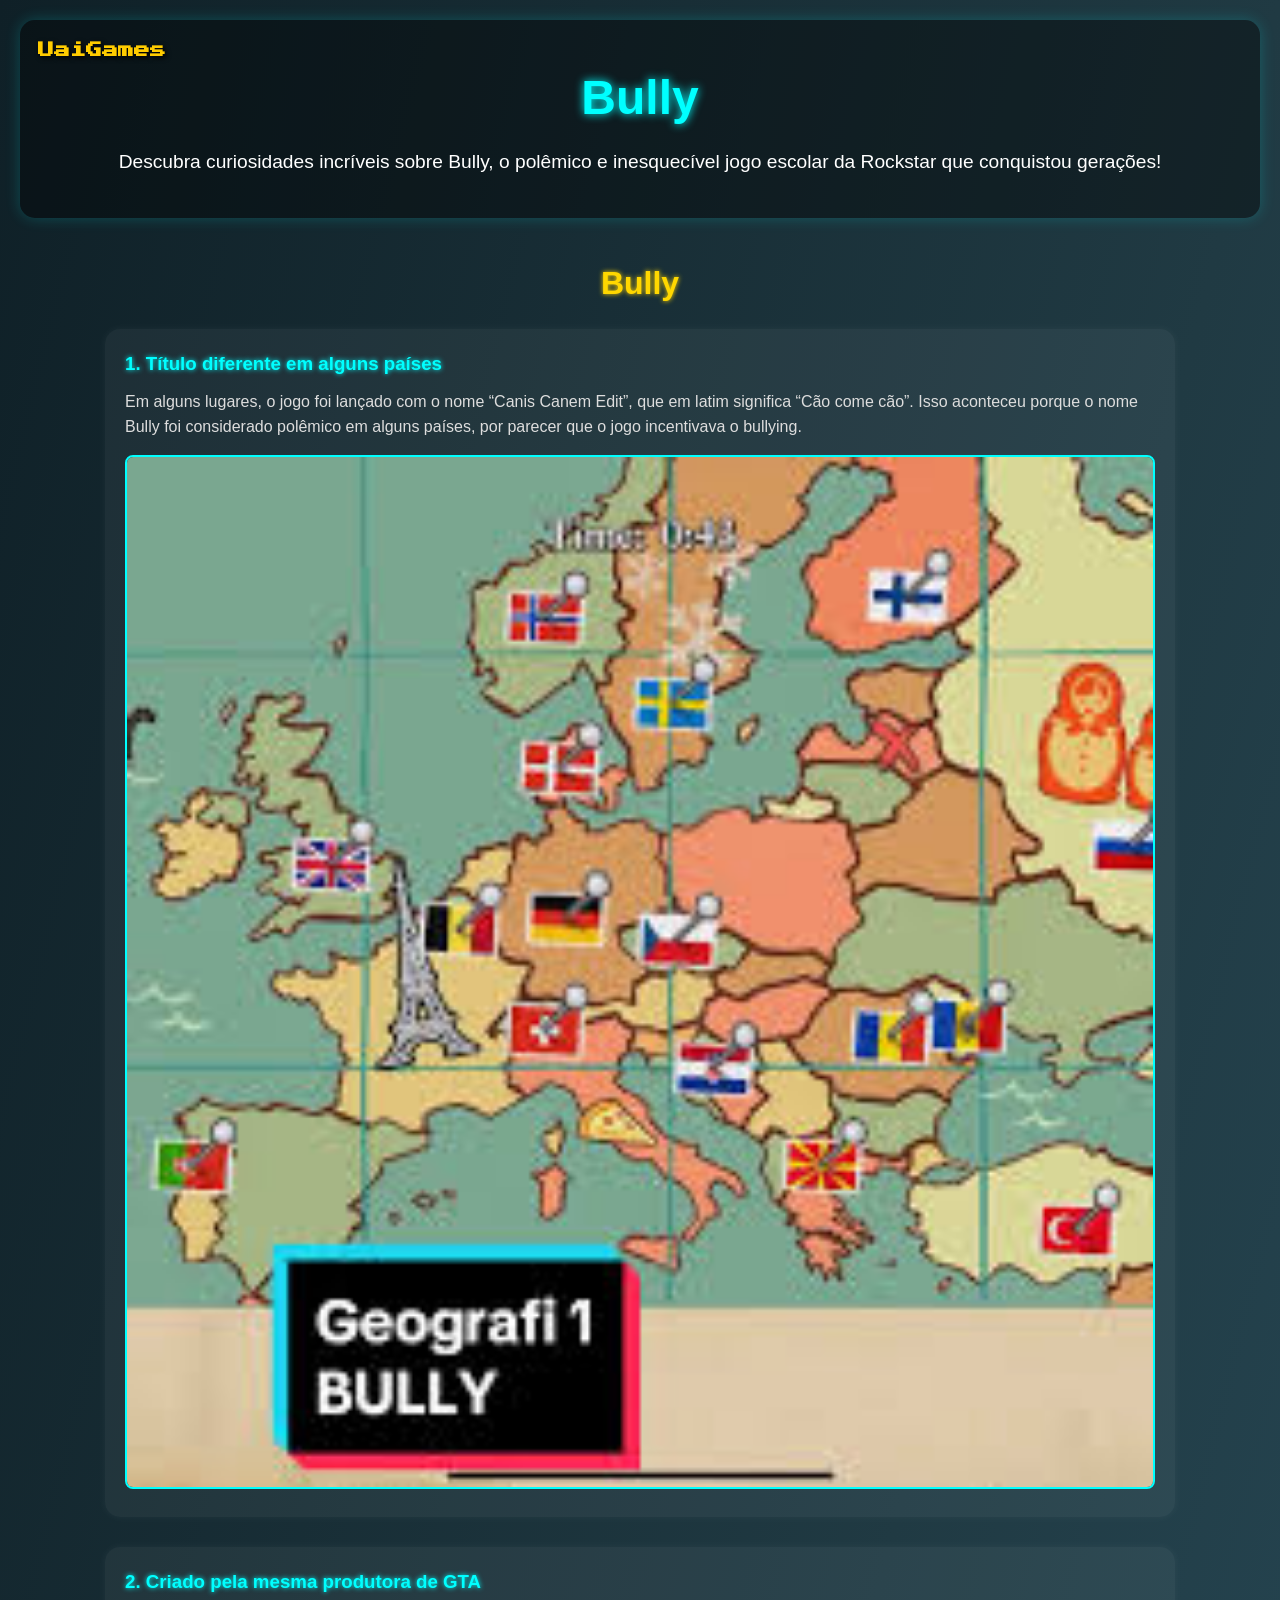
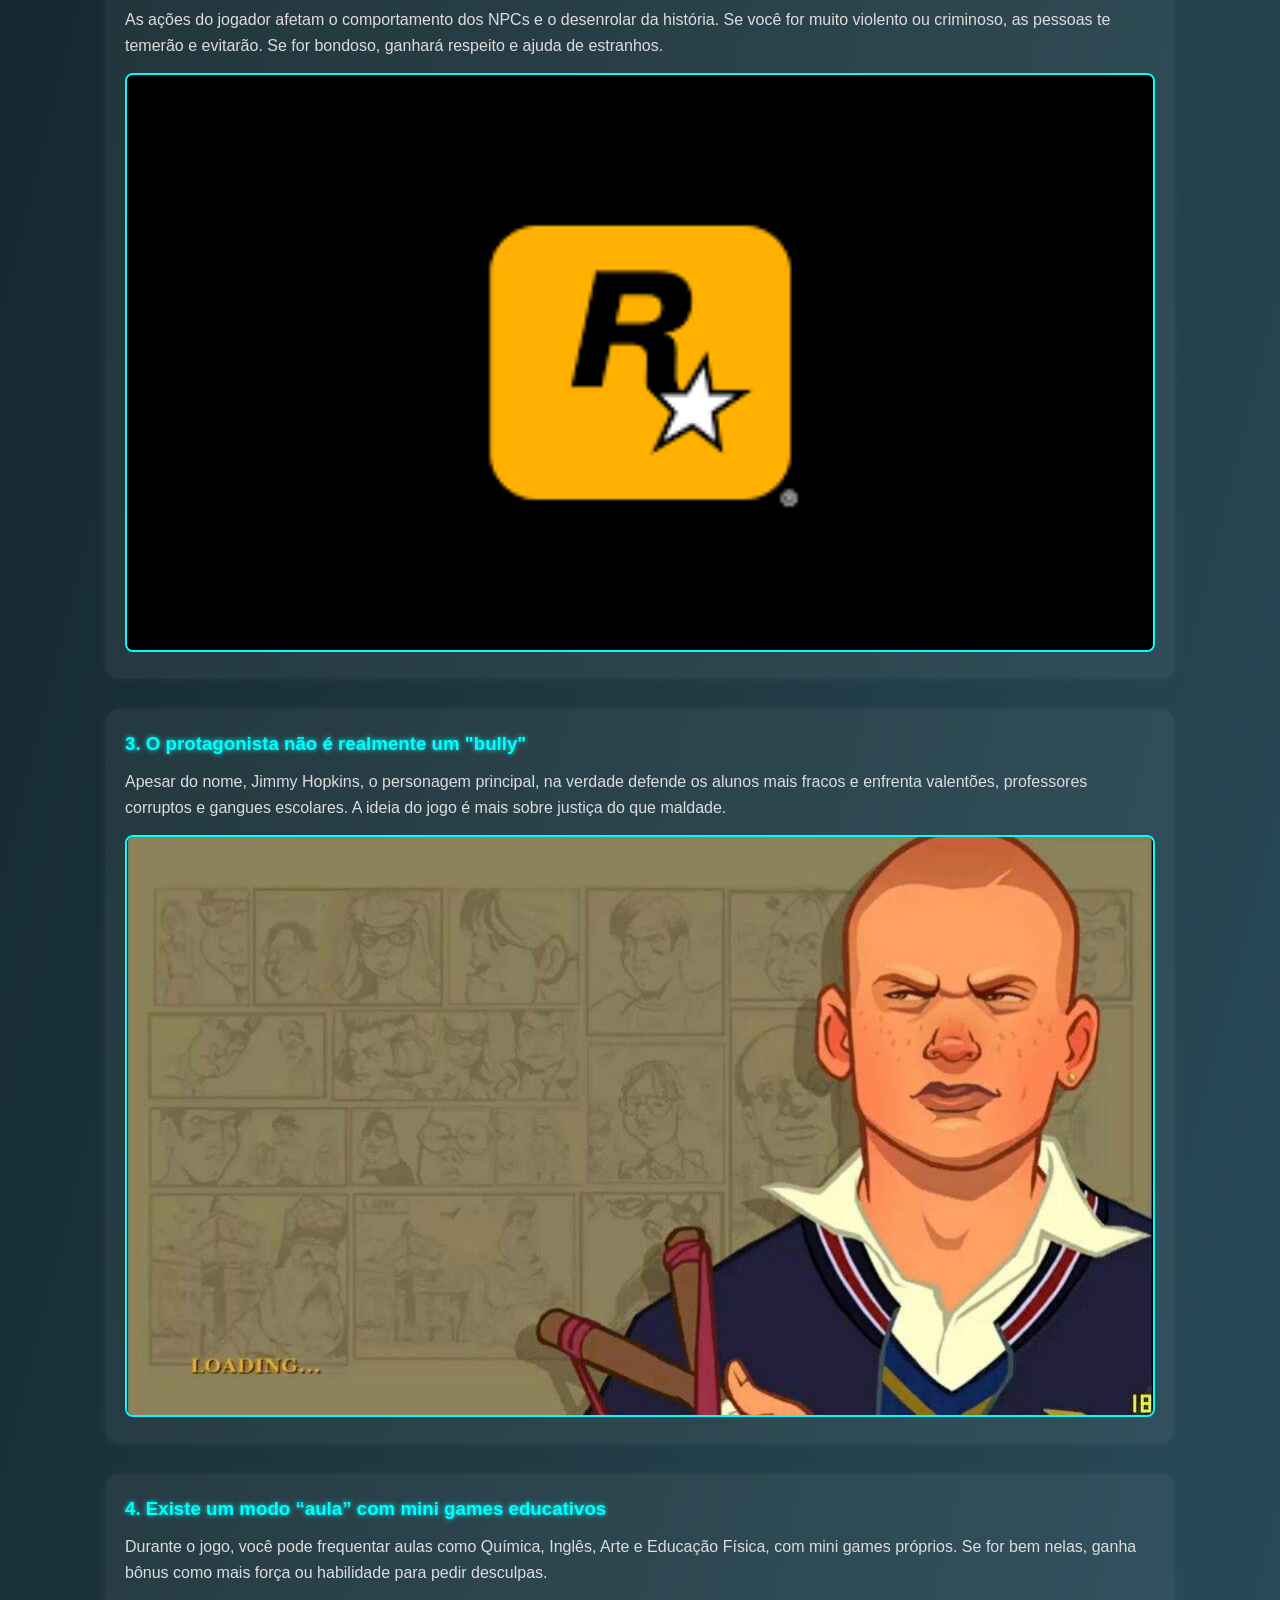
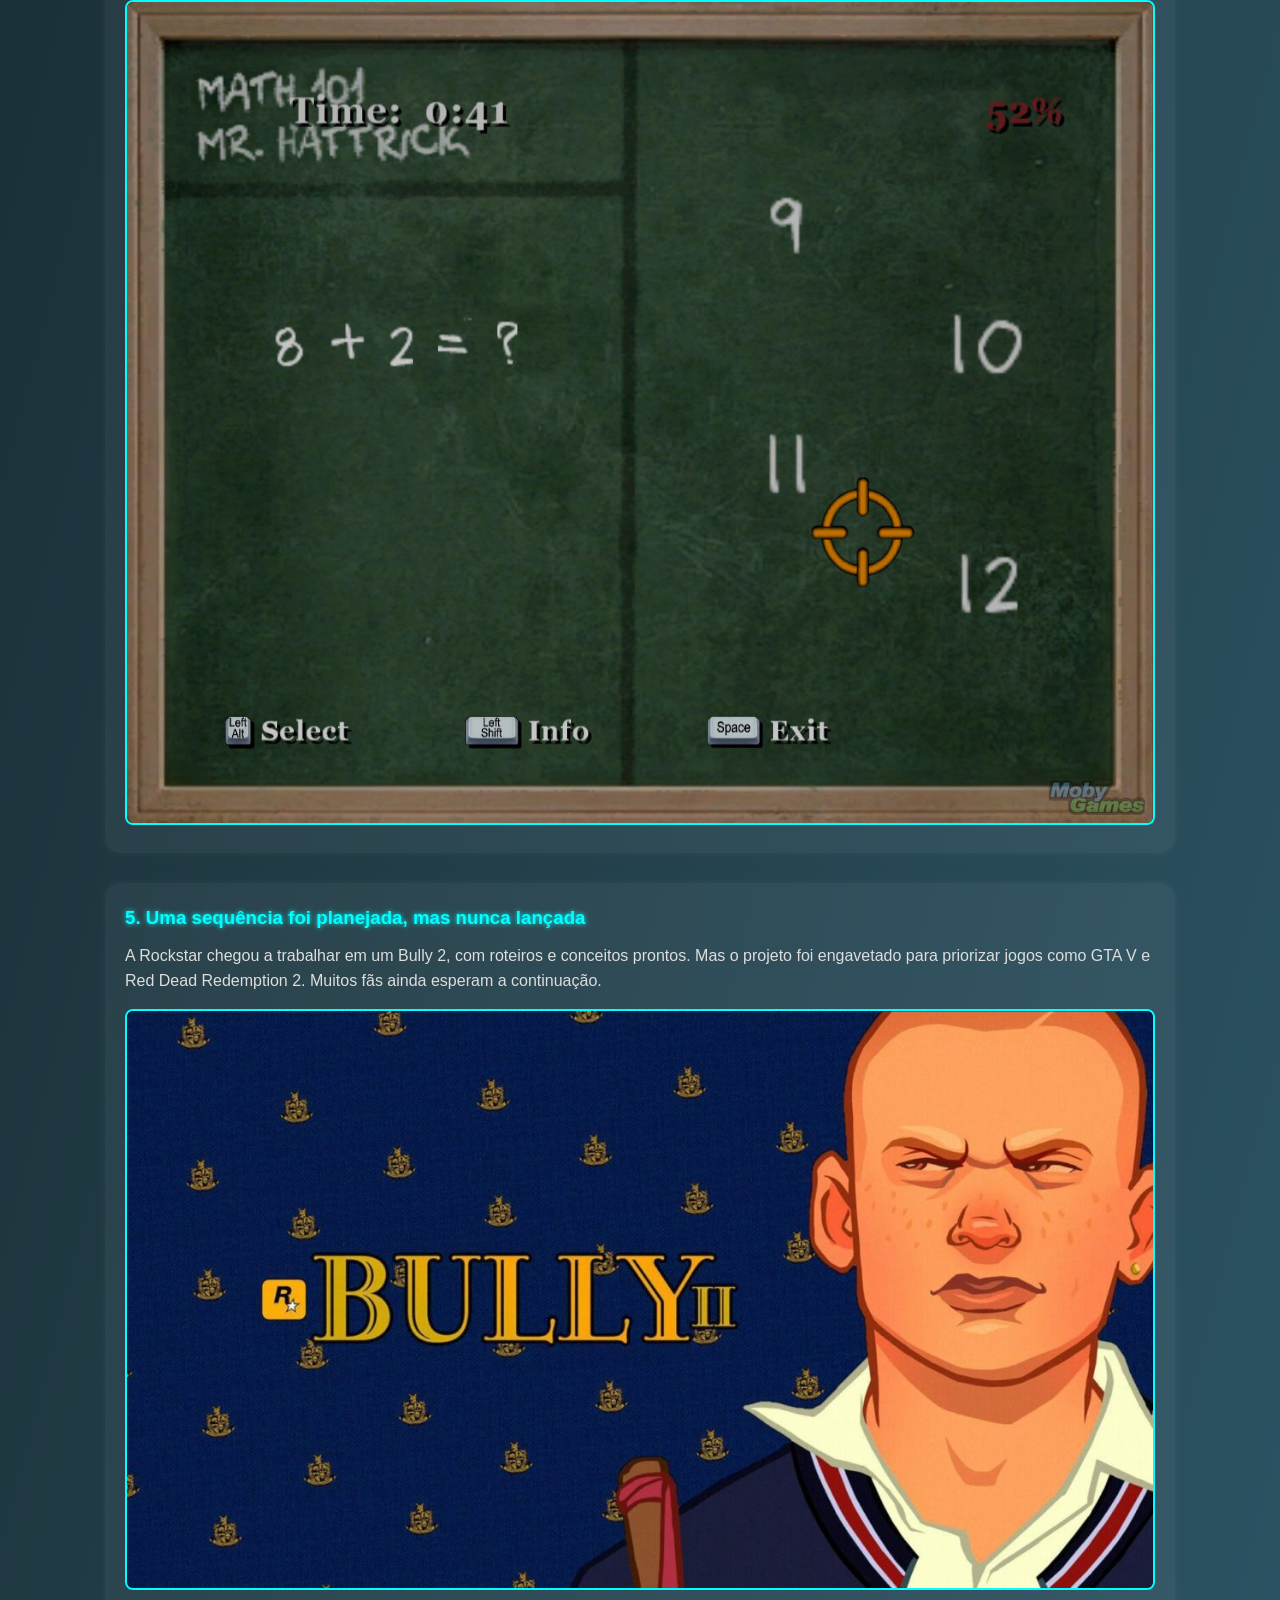
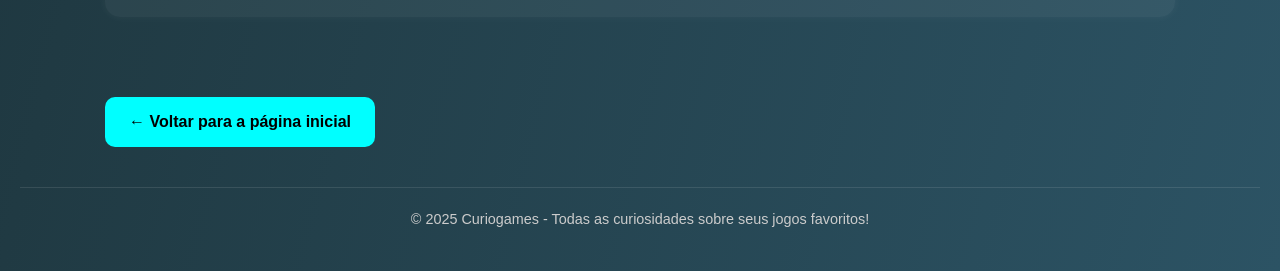
<file: games/bully.html>
<!DOCTYPE html>
<html lang="pt-BR">
<head>
  <meta charset="UTF-8">
  <title>Bully - Curiogames</title>
  <link rel="stylesheet" href="../games/cssGlobal.css">
</head>
<body>
  <header>
    <a href="../pg_inicial/bem_vindo.html" class="site-logo">UaiGames</a>
    <h1>Bully</h1>
    <p>Descubra curiosidades incríveis sobre Bully, o polêmico e inesquecível jogo escolar da Rockstar que conquistou gerações!</p>
  </header>

  <main>
    <section>
      <h2>Bully</h2>

      <article>
        <h3>1. Título diferente em alguns países</h3>
        <p>Em alguns lugares, o jogo foi lançado com o nome “Canis Canem Edit”, que em latim significa “Cão come cão”. Isso aconteceu porque o nome Bully foi considerado polêmico em alguns países, por parecer que o jogo incentivava o bullying.</p>
        <!-- 🖼️ Insira imagem do mapa aqui -->
        <img src="../games/img_bully/idiomas.jpg" alt="Mapa de GTA V" style="max-width:100%; border-radius:8px;">
      </article>

      <article>
        <h3>2. Criado pela mesma produtora de GTA</h3>
        <p>As ações do jogador afetam o comportamento dos NPCs e o desenrolar da história. Se você for muito violento ou criminoso, as pessoas te temerão e evitarão. Se for bondoso, ganhará respeito e ajuda de estranhos.</p>
        <!-- 🖼️ Insira imagem da equipe ou bastidores -->
        <img src="../games/img_bully/rockstar.png" alt="Desenvolvimento de GTA V" style="max-width:100%; border-radius:8px;">
      </article>

      <article>
        <h3>3. O protagonista não é realmente um "bully"</h3>
        <p>Apesar do nome, Jimmy Hopkins, o personagem principal, na verdade defende os alunos mais fracos e enfrenta valentões, professores corruptos e gangues escolares. A ideia do jogo é mais sobre justiça do que maldade.</p>
        <!-- 🖼️ Imagem de vendas ou estatísticas -->
        <img src="../games/img_bully/Jimmy Hopkins.jpg" alt="Recordes de GTA V" style="max-width:100%; border-radius:8px;">
      </article>

      <article>
        <h3>4. Existe um modo “aula” com mini games educativos</h3>
        <p>Durante o jogo, você pode frequentar aulas como Química, Inglês, Arte e Educação Física, com mini games próprios. Se for bem nelas, ganha bônus como mais força ou habilidade para pedir desculpas.</p>
        <!-- 🖼️ GIF ou imagem de NPCs em ações cotidianas -->
        <img src="../games/img_bully/games_educativos.jpg" alt="NPCs em GTA V" style="max-width:100%; border-radius:8px;">
      </article>

      <article>
        <h3>5. Uma sequência foi planejada, mas nunca lançada</h3>
        <p>A Rockstar chegou a trabalhar em um Bully 2, com roteiros e conceitos prontos. Mas o projeto foi engavetado para priorizar jogos como GTA V e Red Dead Redemption 2. Muitos fãs ainda esperam a continuação.</p>
        <!-- 🖼️ Imagem do OVNI no jogo -->
        <img src="../games/img_bully/bully-2.jpg" alt="OVNI em GTA V" style="max-width:100%; border-radius:8px;">
      </article>
    </section>

    <a href="../pg_inicial/bem_vindo.html" class="back-button">
      ← Voltar para a página inicial
    </a>
  </main>

  <footer style="margin-top: 40px;">
    <p>&copy; 2025 Curiogames - Todas as curiosidades sobre seus jogos favoritos!</p>
  </footer>
</body>
</html>
</file>
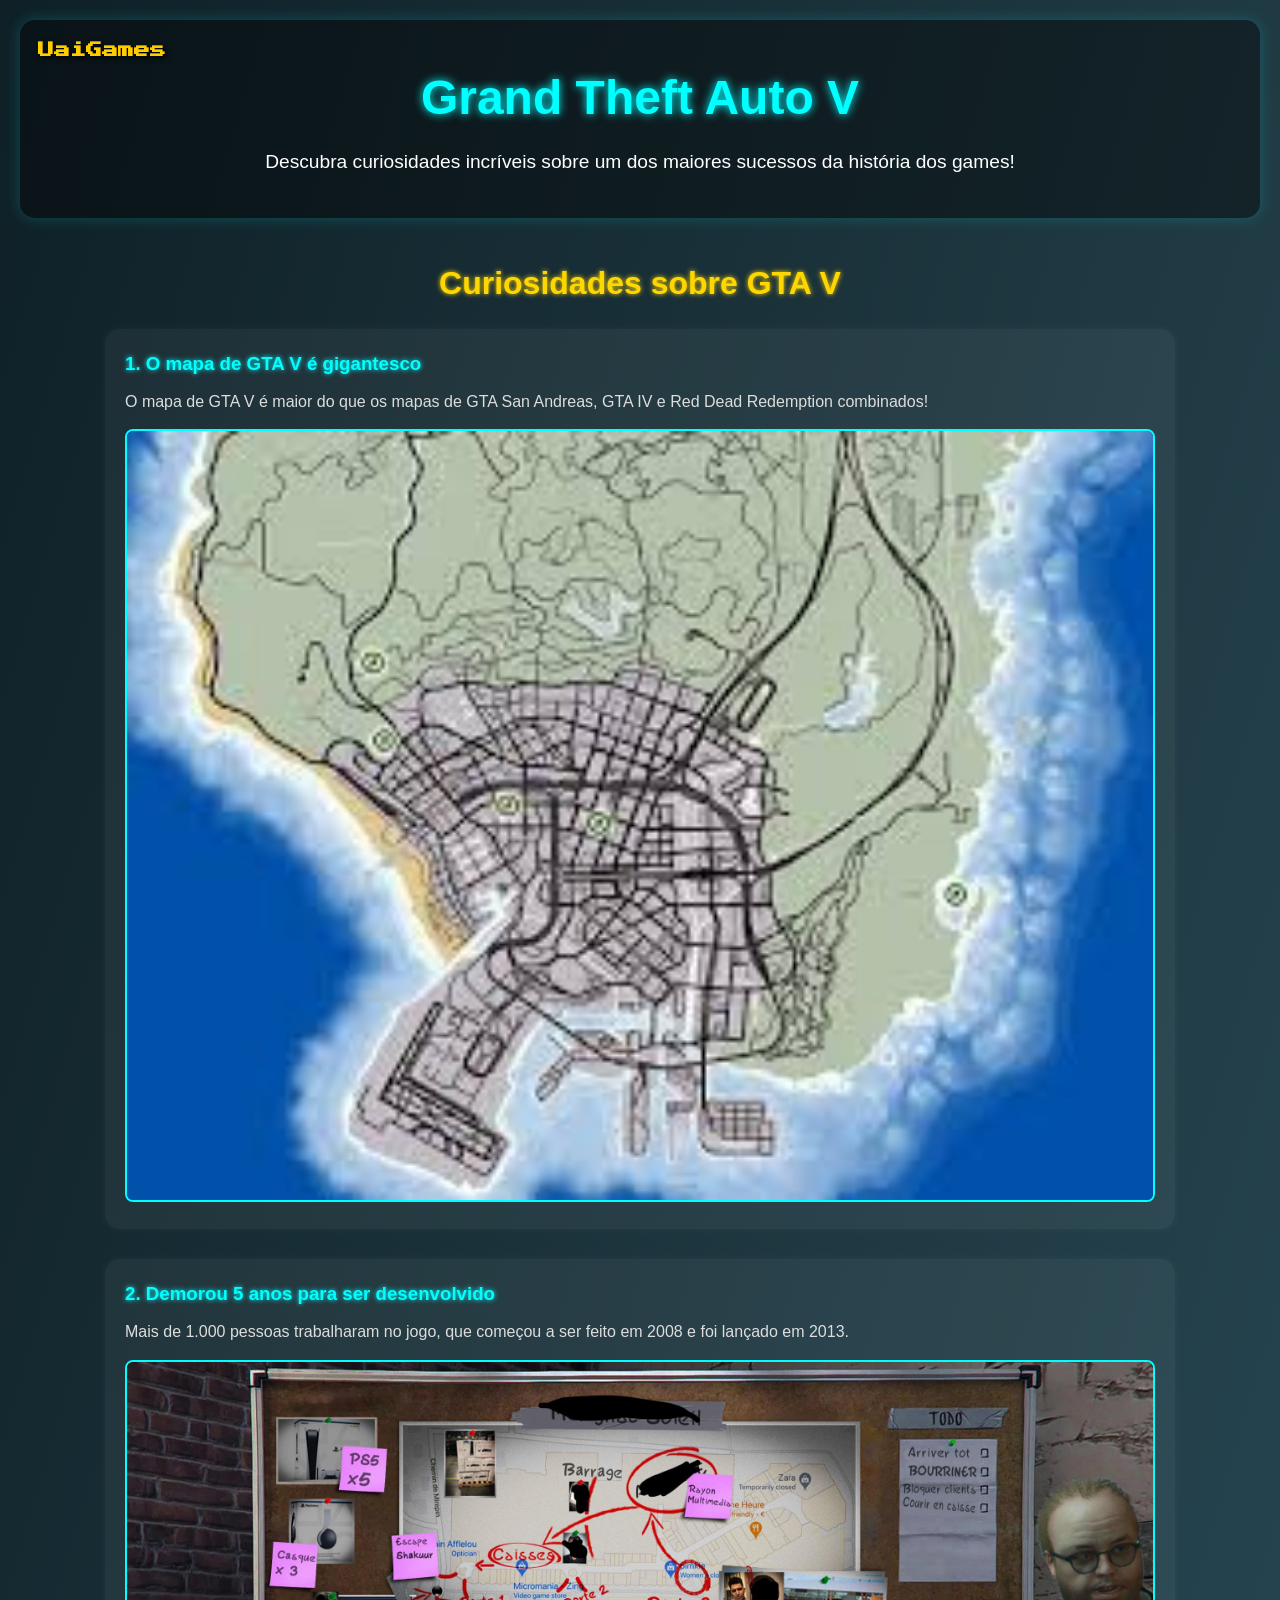
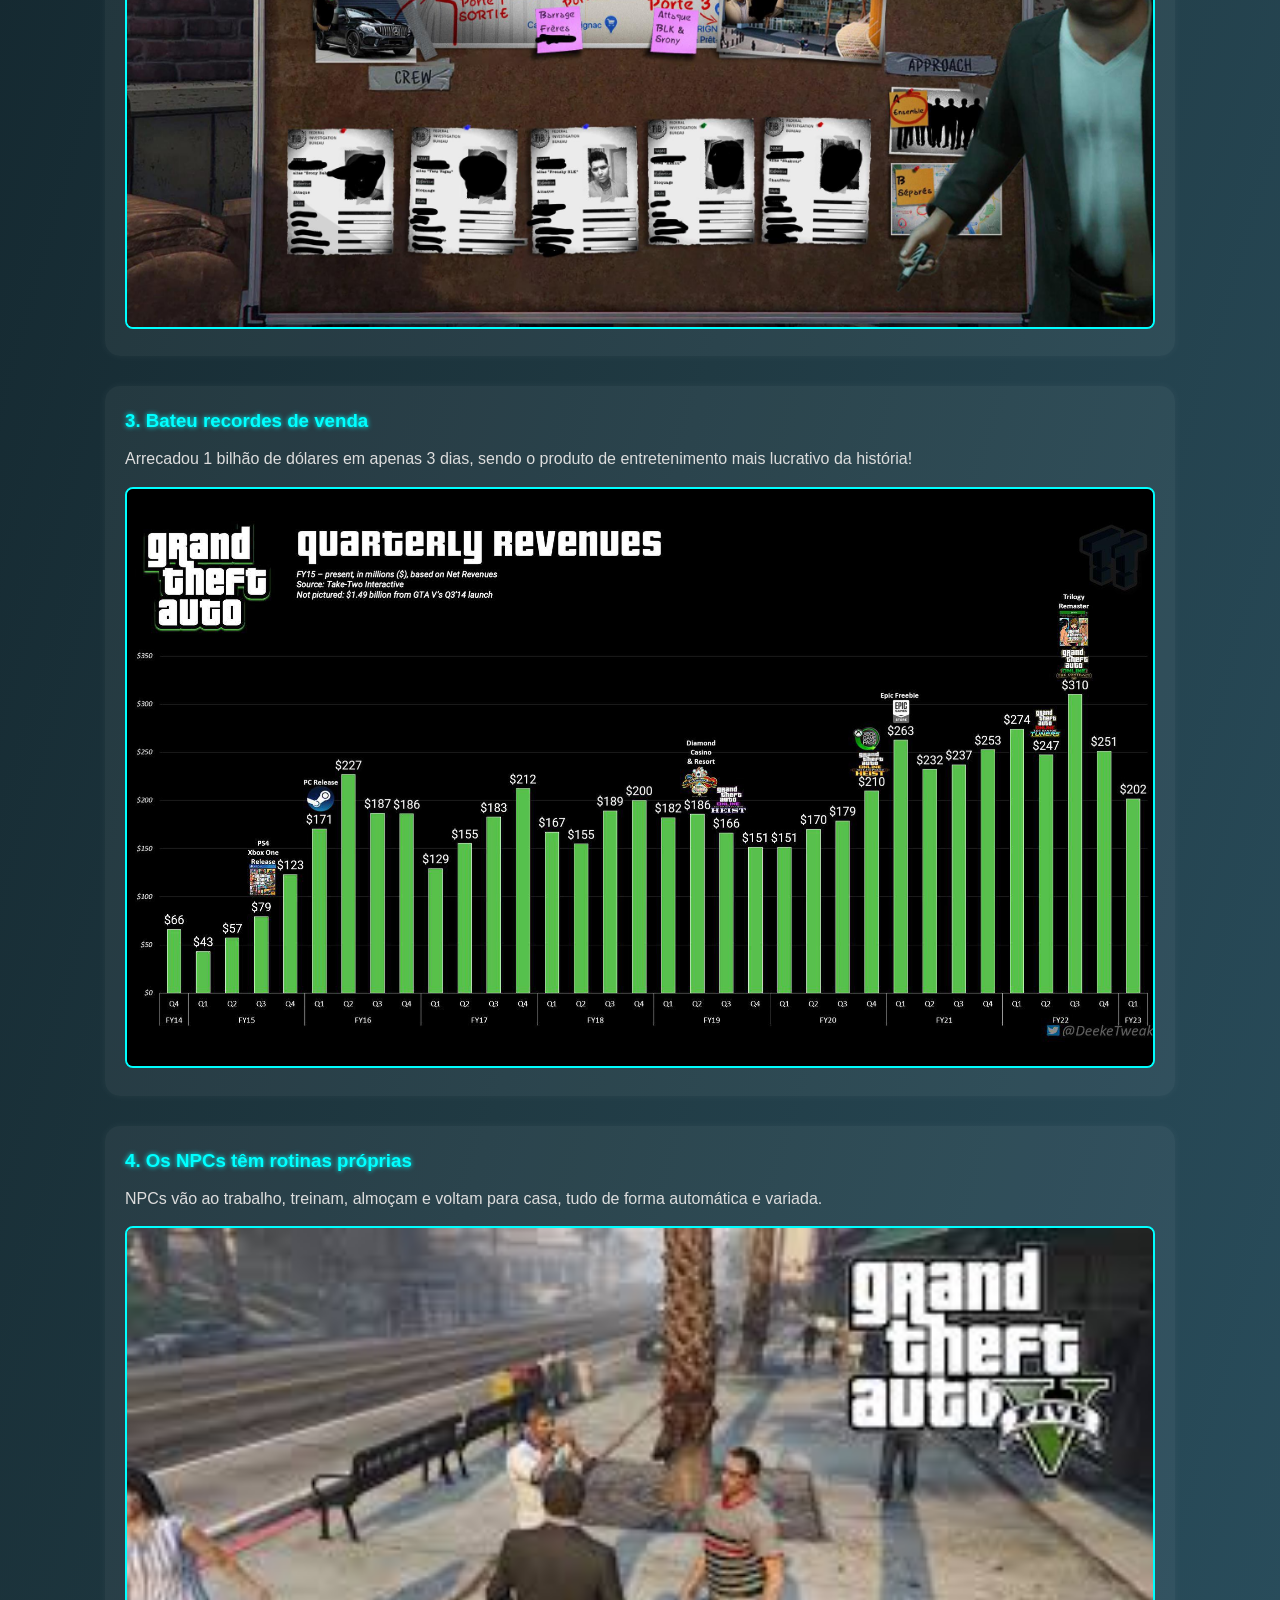
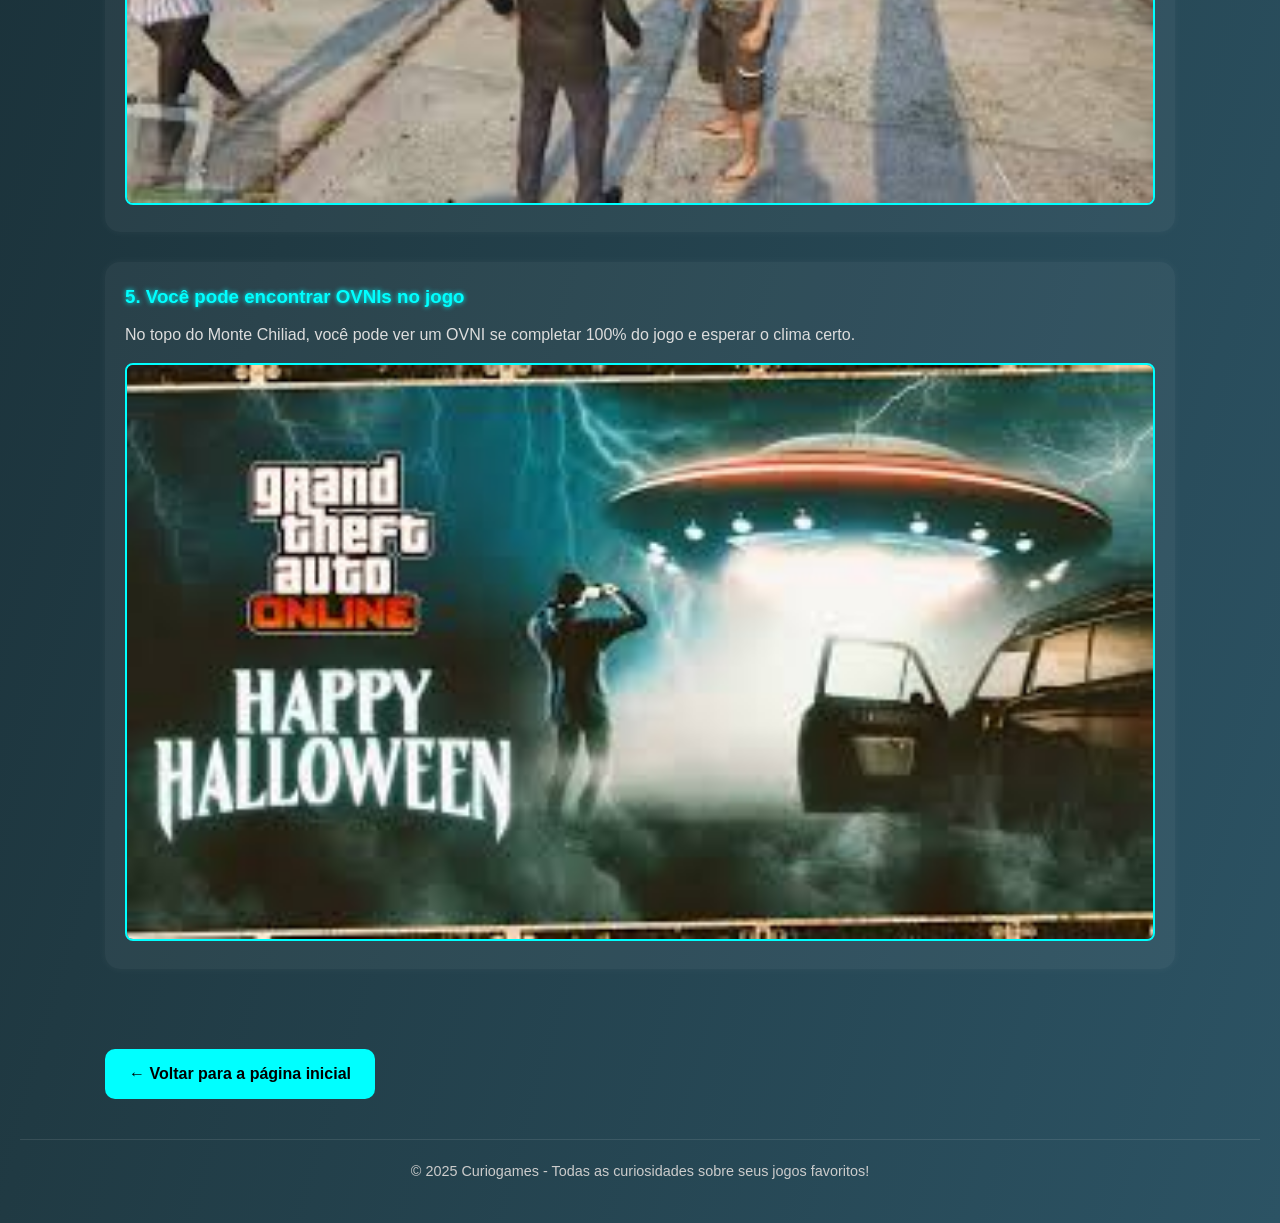
<file: games/gtav.html>
<!DOCTYPE html>
<html lang="pt-BR">
<head>
  <meta charset="UTF-8">
  <title>GTA V - Curiogames</title>
  <link rel="stylesheet" href="../games/cssGlobal.css">
  <link rel="icon" href="../games/img_gtav/gta_v icon.png">
</head>
<body>
  <header>
    <a href="../pg_inicial/bem_vindo.html" class="site-logo">UaiGames</a>
    <h1>Grand Theft Auto V</h1>
    <p>Descubra curiosidades incríveis sobre um dos maiores sucessos da história dos games!</p>
  </header>

  <main>
    <section>
      <h2>Curiosidades sobre GTA V</h2>

      <article>
        <h3>1. O mapa de GTA V é gigantesco</h3>
        <p>O mapa de GTA V é maior do que os mapas de GTA San Andreas, GTA IV e Red Dead Redemption combinados!</p>
        <!-- 🖼️ Insira imagem do mapa aqui -->
        <img src="../games/img_gtav/mapa_gta.jpg" alt="Mapa de GTA V" style="max-width:100%; border-radius:8px;">
      </article>

      <article>
        <h3>2. Demorou 5 anos para ser desenvolvido</h3>
        <p>Mais de 1.000 pessoas trabalharam no jogo, que começou a ser feito em 2008 e foi lançado em 2013.</p>
        <!-- 🖼️ Insira imagem da equipe ou bastidores -->
        <img src="../games/img_gtav/desenvolvimento_gta.jpg" alt="Desenvolvimento de GTA V" style="max-width:100%; border-radius:8px;">
      </article>

      <article>
        <h3>3. Bateu recordes de venda</h3>
        <p>Arrecadou 1 bilhão de dólares em apenas 3 dias, sendo o produto de entretenimento mais lucrativo da história!</p>
        <!-- 🖼️ Imagem de vendas ou estatísticas -->
        <img src="../games/img_gtav/recordes_gta.jpg" alt="Recordes de GTA V" style="max-width:100%; border-radius:8px;">
      </article>

      <article>
        <h3>4. Os NPCs têm rotinas próprias</h3>
        <p>NPCs vão ao trabalho, treinam, almoçam e voltam para casa, tudo de forma automática e variada.</p>
        <!-- 🖼️ GIF ou imagem de NPCs em ações cotidianas -->
        <img src="../games/img_gtav/npcs_gta.jpg" alt="NPCs em GTA V" style="max-width:100%; border-radius:8px;">
      </article>

      <article>
        <h3>5. Você pode encontrar OVNIs no jogo</h3>
        <p>No topo do Monte Chiliad, você pode ver um OVNI se completar 100% do jogo e esperar o clima certo.</p>
        <!-- 🖼️ Imagem do OVNI no jogo -->
        <img src="../games/img_gtav/ovni_gta.jpg" alt="OVNI em GTA V" style="max-width:100%; border-radius:8px;">
      </article>
    </section>

    <a href="../pg_inicial/bem_vindo.html" class="back-button">
      ← Voltar para a página inicial
    </a>
  </main>

  <footer style="margin-top: 40px;">
    <p>&copy; 2025 Curiogames - Todas as curiosidades sobre seus jogos favoritos!</p>
  </footer>
</body>
</html>
</file>
<file: games/cssGlobal.css>
@import url('https://fonts.googleapis.com/css2?family=Press+Start+2P&display=swap');

/* Reset básico */
* {
  margin: 0;
  padding: 0;
  box-sizing: border-box;
}

/* Plano de fundo estilizado */
body {
  font-family: 'Segoe UI', Tahoma, Geneva, Verdana, sans-serif;
  background: linear-gradient(to bottom right, #0f2027, #203a43, #2c5364);
  color: #ffffff;
  padding: 20px;
  line-height: 1.6;
}

/* Cabeçalho */
header {
  position: relative;
  text-align: center;
  padding: 40px 20px;
  background-color: rgba(0, 0, 0, 0.4);
  border-radius: 15px;
  box-shadow: 0 0 15px rgba(0, 255, 255, 0.2);
  margin-bottom: 40px;
}

a.site-logo {
  position: absolute;
  top: 18px;
  left: 18px;
  display: inline-block;
  font-family: 'Press Start 2P', cursive;
  font-size: 3rem;
  color: #ffcc00 !important;
  text-shadow: 2px 2px 5px #000;
  text-decoration: none !important;
  background: none !important;
  border: none;
  padding: 0 !important;
  margin: 0;
  cursor: pointer;
  transition: transform 0.2s ease;
}

a.site-logo:hover {
  background: none !important;
  transform: translateY(-2px);
  color: #ffcc00 !important;
}

.site-logo {
  position: absolute;
  top: 18px;
  left: 18px;
  display: inline-block;
  font-family: 'Press Start 2P', cursive;
  font-size: 3rem;
  color: #ffcc00 !important;
  text-shadow: 2px 2px 5px #000;
  text-decoration: none !important;
  background: none;
  border: none;
  padding: 0;
  margin: 0;
  cursor: pointer;
  transition: transform 0.2s ease;
}

.site-logo:hover {
  background: none;
  transform: translateY(-2px);
  color: #ffcc00 !important;
}

header h1 {
  font-size: 3em;
  color: #00ffff;
  text-shadow: 0 0 10px #00ffff;
}

header p {
  margin-top: 10px;
  font-size: 1.2em;
}

/* Seção principal */
main {
  width: 100%;
  max-width: 1100px;
  margin: 0 auto;
  padding: 0 15px;
}

section {
  padding-bottom: 20px;
}

/* Títulos */
h2 {
  font-size: 2em;
  margin-bottom: 20px;
  color: #ffd700;
  text-align: center;
  text-shadow: 0 0 5px #ffd700;
}

/* Cada curiosidade */
article {
  background-color: rgba(255, 255, 255, 0.05);
  padding: 20px;
  border-radius: 15px;
  margin-bottom: 30px;
  box-shadow: 0 0 10px rgba(255, 255, 255, 0.05);
  transition: transform 0.3s ease;
}

article:hover {
  transform: scale(1.02);
}

article h3 {
  color: #00ffff;
  margin-bottom: 10px;
  text-shadow: 0 0 5px #00ffff;
}

article img {
  margin-top: 15px;
  border: 2px solid #00ffff;
  border-radius: 12px;
  width: 100%;
  max-width: 100%;
  height: auto;
}

.media-container {
  display: flex;
  flex-direction: column;
  gap: 15px;
  margin-top: 15px;
}

.media-container img,
.media-container video {
  width: 100%;
  max-width: 100%;
  height: auto;
  border-radius: 12px;
  box-shadow: 0 0 10px rgba(0, 255, 255, 0.2);
}

.media-container video {
  max-height: 400px;
}

article p {
  margin-top: 10px;
  color: #ddd;
}

.back-button {
  display: inline-block;
  margin-top: 30px;
  padding: 12px 24px;
  background-color: #00ffff;
  color: #000;
  text-decoration: none;
  border-radius: 10px;
  font-weight: bold;
  transition: background-color 0.3s ease, transform 0.2s ease;
}

.back-button:hover {
  background-color: #00ccff;
  transform: scale(1.03);
}

/* Botão de voltar */
a[href*="bem_vindo.html"] {
  display: inline-block;
  background-color: #00ffff;
  color: #000;
  text-decoration: none;
  padding: 12px 24px;
  border-radius: 10px;
  font-weight: bold;
  font-size: 1em;
  transition: background-color 0.3s ease, transform 0.2s ease;
}

a[href*="bem_vindo.html"]:hover {
  background-color: #00ccff;
  transform: scale(1.05);
}

/* Rodapé */
footer {
  text-align: center;
  padding: 20px;
  margin-top: 60px;
  font-size: 0.9em;
  color: #ccc;
  border-top: 1px solid rgba(255, 255, 255, 0.1);
}

/* Removido estilo fixo de imagem para melhorar responsividade */
</file>
